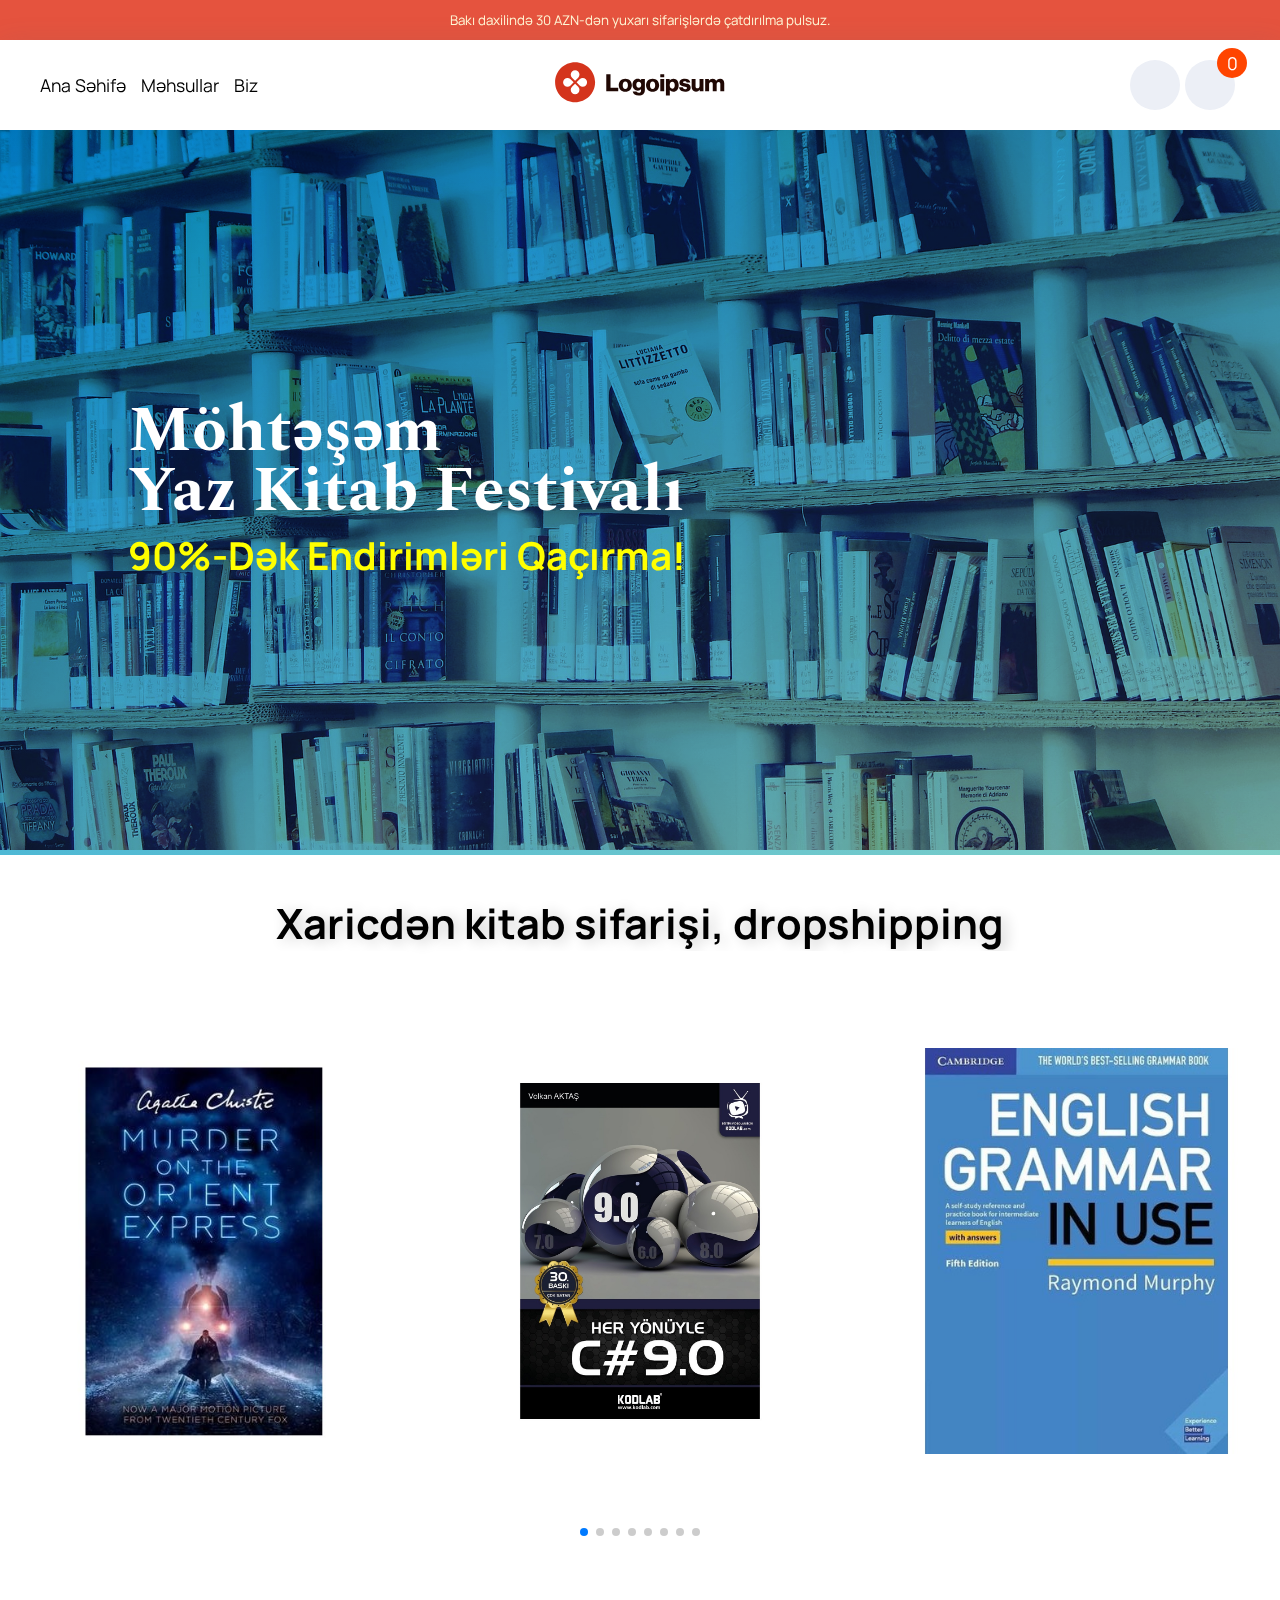
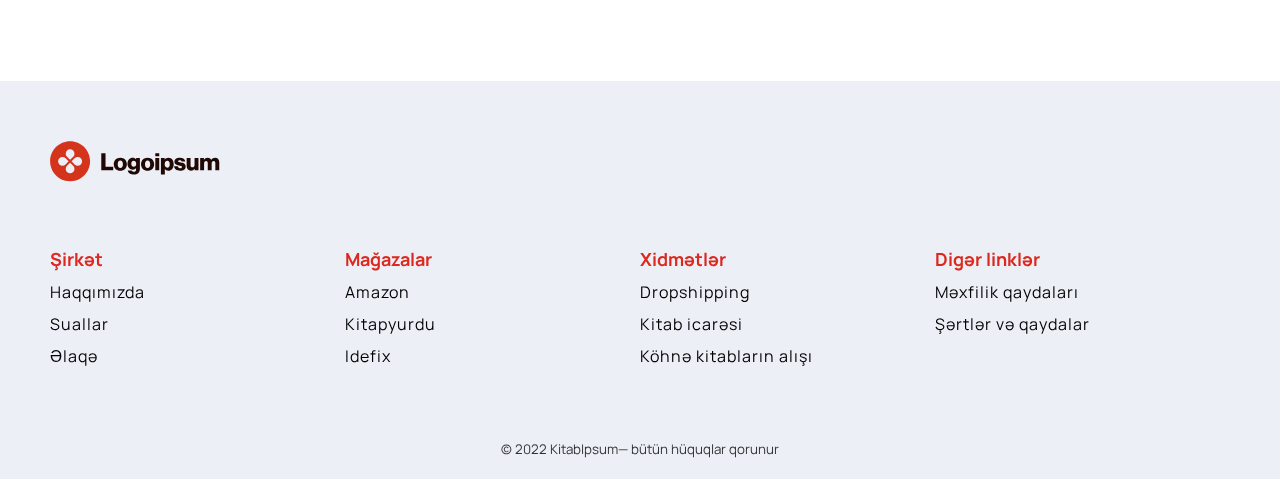
<file: index.html>
<!DOCTYPE html>
<html lang="az">
<head>
  <meta charset="UTF-8">
  <meta http-equiv="X-UA-Compatible" content="IE=edge">
  <meta name="viewport" content="width=device-width, initial-scale=1.0">
  <link rel="shortcut icon" href="img/books-icon.png" type="image/x-icon">
  <title>Kitabipsum - satış, dropshipping, icarə xidmətləri</title>
  <!-- meta teqler -->

  <!-- links -->
  <link rel="stylesheet" href="style/style.css">
  <link rel='stylesheet' href='https://cdnjs.cloudflare.com/ajax/libs/font-awesome/6.1.1/css/all.min.css' integrity='sha512-KfkfwYDsLkIlwQp6LFnl8zNdLGxu9YAA1QvwINks4PhcElQSvqcyVLLD9aMhXd13uQjoXtEKNosOWaZqXgel0g==' crossorigin='anonymous'/>
  <!-- <script src='https://cdnjs.cloudflare.com/ajax/libs/jquery/3.6.0/jquery.min.js' integrity='sha512-894YE6QWD5I59HgZOGReFYm4dnWc1Qt5NtvYSaNcOP+u1T9qYdvdihz0PPSiiqn/+/3e7Jo4EaG7TubfWGUrMQ==' crossorigin='anonymous'></script> -->
  <link rel="preconnect" href="https://fonts.googleapis.com">
  <link rel="preconnect" href="https://fonts.gstatic.com" crossorigin>
  <link href="https://fonts.googleapis.com/css2?family=Manrope:wght@300;400;500;600;700&family=Spectral:wght@300;400;500;600&display=swap" rel="stylesheet">  
  <link rel="stylesheet" href="https://unpkg.com/swiper@8/swiper-bundle.min.css"/>
</head>
<body>
  
<header>
  <div class="header-top">
    <small>Bakı daxilində 30 AZN-dən yuxarı sifarişlərdə çatdırılma pulsuz.</small>
  </div>

  <div class="header-bottom">

    <button id="hamburgerbtn">
      <i class="fa fa-bars"></i>
    </button>

    <ul class="nav_menu">
      <li class="active nav-li">
        <button data-for="#anasehife" class="navMenuBtn">Ana Səhifə</button>
      </li>
      <li class="nav-li">
        <button data-for="#mehsullar" class="navMenuBtn">Məhsullar</button>
      </li>
      <li class="dropdown-menu nav-li">
        <button id="dropdownbtn">Biz <i class="fa-solid fa-angle-down"></i></button>
        <ul class="dropdown-content">
          <li>
            <button data-for="#haqqimizda" class="navMenuBtn">Haqqımızda</button>
          </li>
          <li>
            <button data-for="#xidmetler" class="navMenuBtn">Xidmətlər</button>
          </li>
          <li>
            <button data-for="#xeberler" class="navMenuBtn">Xəbərlər</button>
          </li>
          <li>
            <button data-for="#elaqe" class="navMenuBtn">Əlaqə</button>
          </li>
        </ul>
      </li>
    </ul>
    
    <a href="index.html" class="headerlogo">
      <img src="img/logo.svg" alt="logo bookshop">
    </a>

    <ul class="nav_buttons">
      <li>
        <button data-for="#hesab" class="navMenuBtn">
          <i class="fa fa-user"></i>
        </button>
      </li>
      <li>
        <button id="cart_btn">
          <i class="fa fa-cart-shopping"></i>
          <span id="cart-count">0</span>
        </button>
      </li>
    </ul>
  </div>
  
</header>

<main>

  <aside id="sebet" class="">

    <button id="sebetclosebtn">
      <i class="fa-solid fa-xmark"></i>
    </button>
    <h2>Səbət</h2>

    <div class="container">
    </div>

    <div class="checkout">
      <h3>Cəmi: 0 <i class="fa fa-manat-sign"></i></h3>
      <button id="checkoutbtn">Ödə</button>
    </div>

  </aside>


  <section id="anasehife" class="active">
    <div class="hero">
      <img src="img/books.jpg" alt="bookshelf kitab refi">
      <h1>Möhtəşəm <br> yaz kitab festivalı <br>
      <span>90%-dək endirimləri qaçırma!</span>
      </h1>
    </div>

    <h2>Xaricdən kitab sifarişi, dropshipping</h2>

    <div class="swiper mySwiper"> 
      <div class="swiper-wrapper">
        <div class="swiper-slide">
          <img src="img/agat.jpg" />
        </div>
        <div class="swiper-slide">
          <img src="img/csharp.jpg" />
        </div>
        <div class="swiper-slide">
          <img src="img/eng.jpg" />
        </div>
        <div class="swiper-slide">
          <img src="img/hcob.jpg" />
        </div>
        <div class="swiper-slide">
          <img src="img/hp.jpg" />
        </div>
        <div class="swiper-slide">
          <img src="img/one.jpg" />
        </div>
        <div class="swiper-slide">
          <img src="img/pride.jpg" />
        </div>
        <div class="swiper-slide">
          <img src="img/suntzu.jpg" />
        </div>
      </div>
      <div class="swiper-pagination"></div>
    </div>
  </section>
  

  <section id="mehsullar" class="">

    <div class="mehsullar-btns">
      <ul>
        <li> 
          <button id="books_all" class="active">Hamısı</button>
        </li>
        <li>
          <button id="books_eng">İngiliscə</button>
        </li>
        <li>
          <button id="books_tr">Türkcə</button>
        </li>
      </ul>
    </div>
      
    <div class="mehsullar-container"></div>

  </section>
  
  
  <section id="xidmetler" class="">

    <div class="xidmetler-hero">
      <img src="img/books2.jpg" alt="book kitab">
      <h2>Xidmətlər</h2>
    </div>

    <div class="pricing-table">
      <h3>Kitabların icarəsi xidməti</h3>
      <p>Həftəlik və ya aylıq paket seçərək bizdən kitabları icarə götürə bilərsiz.</p>

      <div class="switch-container">
        <span>Həftəlik</span>
        <label class="switch" for="prtswitch">
          <input type="checkbox" id="prtswitch" />
          <div class="slider"></div>
        </label>
        <span>Aylıq</span>
      </div>

      <div class="prt-div">
        <h4>Həftəlik icarə</h4>
        <h5>2 <i class="fa-solid fa-manat-sign"></i> / həftə</h5>
        <p>Lorem ipsum dolor sit amet consectetur adipisicing elit.
          Vel quia, eaque aliquam consectetur ipsam omnis totam sunt at impedit
          expedita ab ipsa cupiditate, tempore doloremque aut repudiandae
          obcaecati cum fugiat?
        </p>
        <button>abunə ol</button>
      </div>
    </div>

  </section>
  
  
  <section id="haqqimizda" class="">

  </section>
  

  <section id="xeberler" class="">

  </section>

  
  <section id="elaqe" class="">

    <h2>Əlaqə</h2>

    <div class="elaqe-grid">
      
      <div>
        <img src="img/undraw-contact.svg" alt="undraw contact illustration">
      </div>
      
      <div class="elaqe-info">
        <h3>Aşağıda yerləşdirdiyimiz əlaqə vasitələrindən istifadə edərək bizimlə əlaqə saxlaya bilərsiniz</h3>
        <h4>Telefon: <br> <span id="elaqe-tel">070 999 99 99</span></h4>
        <h4>E-poçt: <br> <span id="elaqe-email">info@kitabipsum.az</span></h4>
        <h4>Ünvan: <br> <span id="elaqe-unvan">25d Əhməd Rəcəbli, Bakı, Azərbaycan 1075</span></h4>
      </div>

      <div>
        <iframe src="https://www.google.com/maps/embed?pb=!1m14!1m12!1m3!1d24303.97457902275!2d49.85259013748356!3d40.4089211794919!2m3!1f0!2f0!3f0!3m2!1i1024!2i768!4f13.1!5e0!3m2!1sen!2s!4v1651655809133!5m2!1sen!2s" width="480" height="360" style="border:0;" allowfullscreen="" loading="lazy" referrerpolicy="no-referrer-when-downgrade"></iframe>
      </div>

      <div class="elaqe-form">
        <h3>Sizinlə əlaqə saxlayaq</h3>
        <form>
          <input type="text" placeholder="Adınız" required>
          <input type="email" placeholder="E-poçtunuz" required>
          <input type="text" placeholder="Mövzu" required>
          <input type="text" placeholder="Əlaqə nömrəniz" required>
          <textarea placeholder="Mesajınız" res></textarea>
          <button>Göndərin</button>
        </form>
      </div>

    </div>

  </section>


  <section id="hesab" class="">

    <div class="hesabregister">

      <h3>Giriş</h3>
      <label for="emaillog">Email</label>
      <input
        type="email"
        id="emaillog"
        placeholder="email adresinizi yazın"
        required
      />
      <label for="passwordlog">Parol</label>
      <input
        type="password"
        id="passwordlog"
        minlength="6"
        placeholder="şifrənizi yazın"
        required
      />
      <button id="registerbtn">Daxil Ol</button>
      <div class="socialicons">
        <button><i class="fa-brands fa-google"></i></button>
        <button><i class="fa-brands fa-facebook"></i></button>
        <button><i class="fa-brands fa-twitter"></i></button>
      </div>

      <div>Hesabın yoxdu? Onda <button id="qeydkec">hesab yarat</button></div>

    </div>


    <div class="hesablogin active">

      <h3>Qeydiyyat</h3>
      <label for="emailreg">Email</label>
      <input
        type="email"
        id="emailreg"
        placeholder="məs. poctadi@gmail.com"
        required
      />
      <label for="passwordreg">Parol</label>
      <input
        type="password"
        id="passwordreg"
        minlength="6"
        placeholder="asan şifrə qoymayın"
        required
      />
      <button id="registerbtn">Üzv ol</button>
      <div class="socialicons">
        <button><i class="fa-brands fa-google"></i></button>
        <button><i class="fa-brands fa-facebook"></i></button>
        <button><i class="fa-brands fa-twitter"></i></button>
      </div>
      <div>Üzv olmusan? Onda <button id="giriset">giriş et</button></div>

    </div>

  </section>
  

  <div class="overlay"></div>

</main>

<footer>
  
  <div class="container">
    
    <div>
      <img src="img/logo.svg" alt="logo">
    </div>

    <div class="link_cont">

      <ul>
        <li><strong>Şirkət</strong></li>
        <li><a href="#">Haqqımızda</a></li>
        <li><a href="#">Suallar</a></li>
        <li><a href="#">Əlaqə</a></li>
      </ul>

      <ul>
        <li><strong>Mağazalar</strong></li>
        <li><a href="https://www.amazon.com/books-used-books-textbooks" target="_blank">Amazon</a></li>
        <li><a href="https://www.kitapyurdu.com/index.php?route=product/best_sellers&list_id=5&filter_in_stock=1" target="_blank">Kitapyurdu</a></li>
        <li><a href="https://www.idefix.com/CokSatanlar/Kitap" target="_blank">Idefix</a></li>
      </ul>

      <ul>
        <li><strong>Xidmətlər</strong></li>
        <li><a href="#">Dropshipping</a></li>
        <li><a href="#">Kitab icarəsi</a></li>
        <li><a href="#">Köhnə kitabların alışı</a></li>
      </ul>

      <ul>
        <li><strong>Digər linklər</strong></li>
        <li><a href="#">Məxfilik qaydaları</a></li>
        <li><a href="#">Şərtlər və qaydalar</a></li>
      </ul>

    </div>

    <div>
      <small>© 2022 KitabIpsum— bütün hüquqlar qorunur</small>
    </div>

  </div>


</footer>

<script src="https://unpkg.com/swiper@8/swiper-bundle.min.js"></script> 
<script src="js/kitablar.js"></script>
<script src="js/main.js"></script>

</body>
</html>
</file>
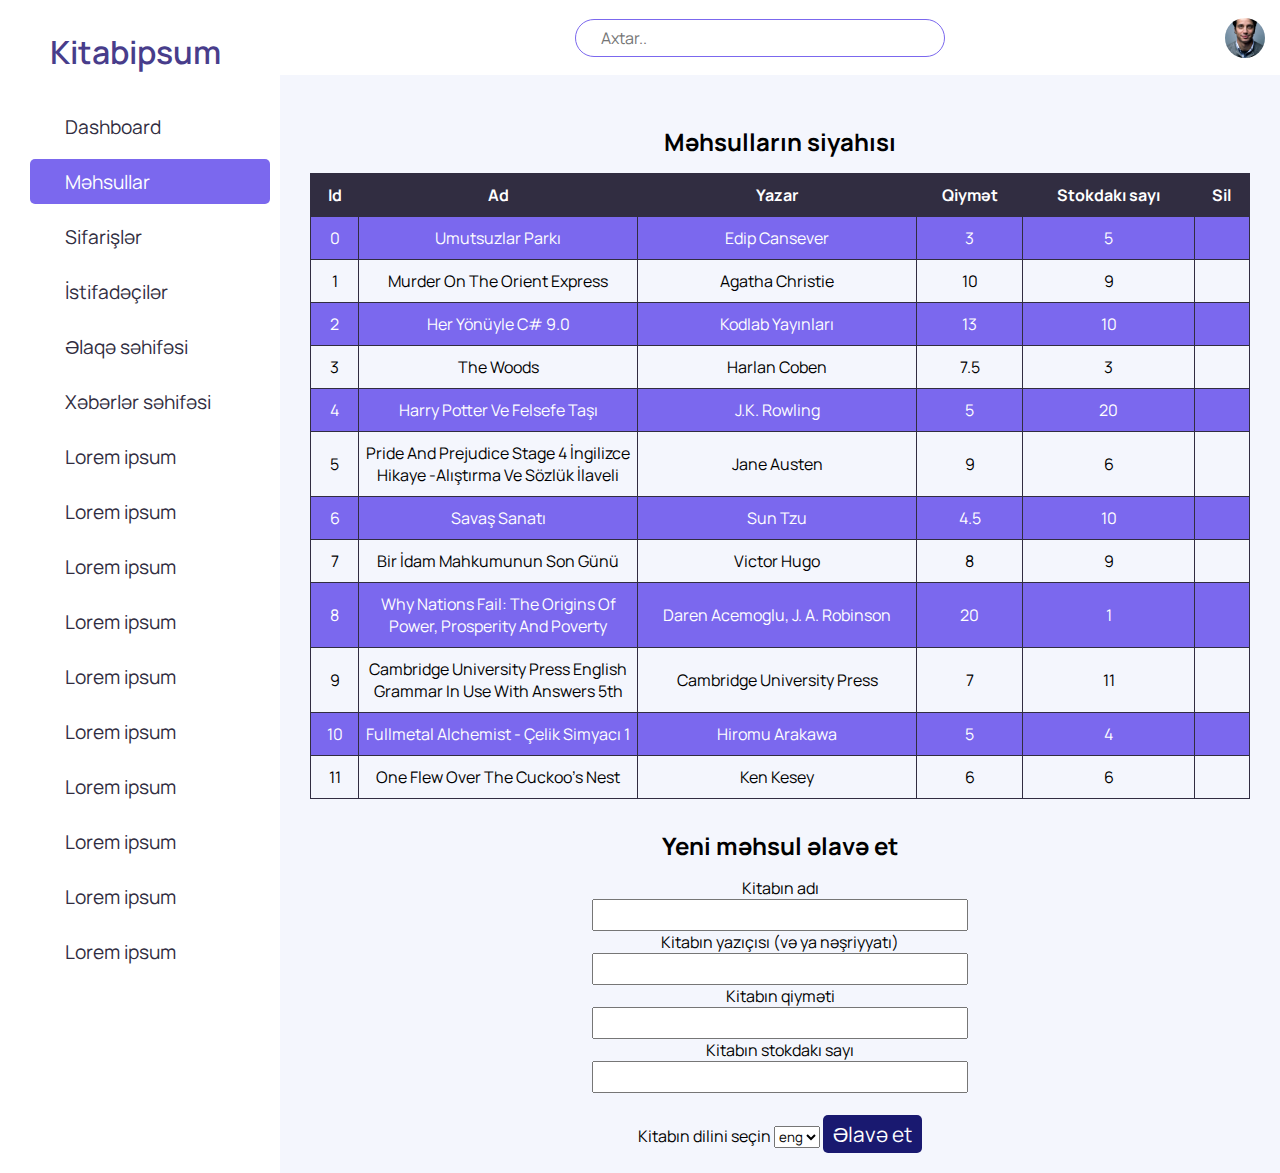
<file: admin.html>
<!DOCTYPE html>
<html lang="en">
<head>
  <meta charset="UTF-8">
  <meta http-equiv="X-UA-Compatible" content="IE=edge">
  <meta name="viewport" content="width=device-width, initial-scale=1.0">
  <link rel="shortcut icon" href="img/books-icon.png" type="image/x-icon">
  <title>Admin Panel</title>

  <!-- links -->

  <link rel="stylesheet" href="style/admin.css">
  <script src="js/admin.js" defer></script>
  <link rel='stylesheet' href='https://cdnjs.cloudflare.com/ajax/libs/font-awesome/6.1.1/css/all.min.css' integrity='sha512-KfkfwYDsLkIlwQp6LFnl8zNdLGxu9YAA1QvwINks4PhcElQSvqcyVLLD9aMhXd13uQjoXtEKNosOWaZqXgel0g==' crossorigin='anonymous'/>
  <link rel="preconnect" href="https://fonts.googleapis.com">
  <link rel="preconnect" href="https://fonts.gstatic.com" crossorigin>
  <link href="https://fonts.googleapis.com/css2?family=Manrope:wght@300;400;500;600;700&family=Spectral:wght@300;400;500;600&display=swap" rel="stylesheet">  
  <link rel="stylesheet" href="https://unpkg.com/swiper@8/swiper-bundle.min.css"/>

</head>
<body>
  
  <div class="body_container">

    <aside class="sidemenu">

      <div class="logo">
        <span class="menu-icon"><i class="fa-solid fa-book-bookmark"></i></span>
        <span class="menu-name">Kitabipsum</span>
      </div>
  
      <ul class="menu-ul">
  
        <li data-for="#dashboard">
          <span class="menu-icon"><i class="fa-solid fa-home"></i></span>
          <span class="menu-name">Dashboard</span>
        </li>
  
        <li data-for="#mehsullar" class="active">
          <span class="menu-icon"><i class="fa-solid fa-box"></i></span>
          <span class="menu-name">Məhsullar</span>
        </li>
  
        <li data-for="#sifarisler">
          <span class="menu-icon"><i class="fa-solid fa-dolly"></i></span>
          <span class="menu-name">Sifarişlər</span>
        </li>
  
        <li data-for="#istifadeciler">
          <span class="menu-icon"><i class="fa-solid fa-users"></i></span>
          <span class="menu-name">İstifadəçilər</span>
        </li>
  
        <li data-for="#elaqe">
          <span class="menu-icon"><i class="fa-solid fa-address-card"></i></span>
          <span class="menu-name">Əlaqə səhifəsi</span>
        </li>
  
        <li data-for="#xeberler">
          <span class="menu-icon"><i class="fa-solid fa-newspaper"></i></span>
          <span class="menu-name">Xəbərlər səhifəsi</span>
        </li>
  
        <li>
          <span class="menu-icon"><i class="fa-solid fa-face-meh"></i></span>
          <span class="menu-name">Lorem ipsum</span>
        </li>
  
        <li>
          <span class="menu-icon"><i class="fa-solid fa-face-meh"></i></span>
          <span class="menu-name">Lorem ipsum</span>
        </li>
  
        <li>
          <span class="menu-icon"><i class="fa-solid fa-face-meh"></i></span>
          <span class="menu-name">Lorem ipsum</span>
        </li>
  
        <li>
          <span class="menu-icon"><i class="fa-solid fa-face-meh"></i></span>
          <span class="menu-name">Lorem ipsum</span>
        </li>
  
        <li>
          <span class="menu-icon"><i class="fa-solid fa-face-meh"></i></span>
          <span class="menu-name">Lorem ipsum</span>
        </li>
  
        <li>
          <span class="menu-icon"><i class="fa-solid fa-face-meh"></i></span>
          <span class="menu-name">Lorem ipsum</span>
        </li>
  
        <li>
          <span class="menu-icon"><i class="fa-solid fa-face-meh"></i></span>
          <span class="menu-name">Lorem ipsum</span>
        </li>
  
        <li>
          <span class="menu-icon"><i class="fa-solid fa-face-meh"></i></span>
          <span class="menu-name">Lorem ipsum</span>
        </li>
  
        <li>
          <span class="menu-icon"><i class="fa-solid fa-face-meh"></i></span>
          <span class="menu-name">Lorem ipsum</span>
        </li>
  
        <li>
          <span class="menu-icon"><i class="fa-solid fa-face-meh"></i></span>
          <span class="menu-name">Lorem ipsum</span>
        </li>
  
      </ul>
  
  
    </aside>
  
  
    <header>
  
      <button id="hamburger">
        <i class="fa-solid fa-bars"></i>
      </button>
  
      <div class="searchbar">
        <label for="searchinput">
          <i class="fa fa-search"></i>
        </label>
        <input type="text" id="searchinput" placeholder="Axtar..">
      </div>

      <!-- <button id="darkmode">
        <i class="fa fa-moon"></i>
      </button> -->
  
      <img src="img/male.png" alt="male face" width="30px">

  
    </header>
  
  
    <main>

  
      <section id="dashboard">

      </section>


      <section id="mehsullar">

        <h2>Məhsulların siyahısı</h2>

        <table id="mytable">
          <tbody id="mytable_body">

          </tbody>
        </table>

        <h2>Yeni məhsul əlavə et</h2>

        <div class="yeniMehsulDiv">

          <label for="yenimehsulad">Kitabın adı</label>
          <input type="text" id="yenimehsulad">

          <label for="yenimehsulyazar">Kitabın yazıçısı (və ya nəşriyyatı)</label>
          <input type="text" id="yenimehsulyazar">

          <label for="yenimehsulqiymet">Kitabın qiyməti</label>
          <input type="number" id="yenimehsulqiymet" min="0">

          <label for="yenimehsulstok">Kitabın stokdakı sayı</label>
          <input type="number" id="yenimehsulstok" min="0">

          <br>
          <label for="yenimehsuldil">Kitabın dilini seçin</lab>
          <select id="yenimehsuldil">
            <option value="eng">eng</option>
            <option value="tr">tr</option>
          </select>
          
          <button id="mehsulelavebtn">Əlavə et</button>
        </div>

      </section>


      <section id="sifarisler">

      </section>


      <section id="istifadeciler">

      </section>


      <section id="elaqe">

      </section>


      <section id="xeberler">

      </section>


  
    </main>

  </div>


  <script src="js/kitablar.js"></script>
  <script src="js/admin.js"></script>
  
  
</body>
</html>
</file>
<file: style/style.css>
/* umumi selectorlar */
* {
  -webkit-box-sizing: border-box;
          box-sizing: border-box;
  margin: 0;
  padding: 0;
  text-decoration: none;
  list-style-type: none;
  font-family: "Manrope", sans-serif;
}

body {
  width: 100%;
  min-height: 100vh;
  overflow-x: hidden;
}

::-moz-selection {
  background: yellow;
  color: black;
}

::selection {
  background: yellow;
  color: black;
}

/* components */
.fixed {
  position: fixed;
  top: 0;
  left: 0;
  bottom: 0;
  right: 0;
  z-index: 99;
}

button {
  border: none;
  outline: none;
  background-color: transparent;
  cursor: pointer;
  font-size: 1.1rem;
}

/* header */
header {
  width: 100%;
  position: relative;
}

.header-top {
  height: 40px;
  background-color: #e5533e;
  color: #fef7d6;
  width: 100%;
  display: -ms-grid;
  display: grid;
  place-items: center;
}

.header-bottom {
  height: 90px;
  width: 100%;
  background-color: #fff;
  -webkit-box-shadow: rgba(100, 100, 111, 0.2) 0px 7px 29px 0px;
          box-shadow: rgba(100, 100, 111, 0.2) 0px 7px 29px 0px;
  -webkit-transition: 0.4s ease-in;
  transition: 0.4s ease-in;
  display: -webkit-box;
  display: -ms-flexbox;
  display: flex;
  -webkit-box-pack: justify;
      -ms-flex-pack: justify;
          justify-content: space-between;
  -webkit-box-align: center;
      -ms-flex-align: center;
          align-items: center;
  padding: 0 40px;
  -webkit-user-select: none;
     -moz-user-select: none;
      -ms-user-select: none;
          user-select: none;
}

.header-bottom .headerlogo {
  position: absolute;
  left: 50%;
  -webkit-transform: translateX(-50%);
          transform: translateX(-50%);
}

.header-bottom .nav_menu {
  display: -webkit-box;
  display: -ms-flexbox;
  display: flex;
  height: 100%;
}

.header-bottom .nav_menu li {
  margin-right: 15px;
  display: -ms-grid;
  display: grid;
  place-items: center;
}

.header-bottom .nav_menu button {
  height: 100%;
}

.header-bottom .nav_menu button:hover {
  color: red;
}

.header-bottom .nav_menu button:active {
  -webkit-transform: scale(0.95);
          transform: scale(0.95);
}

.header-bottom .nav_menu .dropdown-menu {
  position: relative;
}

.header-bottom .nav_menu #dropdownbtn i {
  font-size: 0.95rem;
}

.header-bottom .nav_menu .dropdown-content {
  position: absolute;
  top: 100%;
  left: -10px;
  text-align: left;
  background-color: white;
  z-index: 9;
  padding: 5px;
  display: -webkit-box;
  display: -ms-flexbox;
  display: flex;
  -webkit-box-orient: vertical;
  -webkit-box-direction: normal;
      -ms-flex-direction: column;
          flex-direction: column;
  -webkit-box-align: start;
      -ms-flex-align: start;
          align-items: flex-start;
  opacity: 0;
  pointer-events: none;
  -webkit-transition: 0.4s;
  transition: 0.4s;
  width: 130px;
  padding: 10px 15px;
  -webkit-box-shadow: rgba(149, 157, 165, 0.2) 0px 8px 24px;
          box-shadow: rgba(149, 157, 165, 0.2) 0px 8px 24px;
  border-radius: 0 0 5px 5px;
}

.header-bottom .nav_menu .dropdown-content li {
  margin-bottom: 9px;
}

.header-bottom .nav_menu .dropdown-content.active {
  opacity: 1;
  pointer-events: all;
}

.header-bottom .nav_buttons {
  display: -webkit-box;
  display: -ms-flexbox;
  display: flex;
}

.header-bottom .nav_buttons li {
  margin-right: 5px;
  width: 50px;
  height: 50px;
  background-color: #eceff6;
  border-radius: 50%;
  padding: 5px;
  display: -ms-grid;
  display: grid;
  place-items: center;
  position: relative;
  -webkit-transition: 0.4s;
  transition: 0.4s;
}

.header-bottom .nav_buttons li i {
  color: black;
  font-size: 1.2em;
}

.header-bottom .nav_buttons li #cart-count {
  position: absolute;
  top: -12px;
  right: -12px;
  background-color: orangered;
  color: white;
  width: 30px;
  height: 30px;
  display: -ms-grid;
  display: grid;
  place-items: center;
  border-radius: 50%;
}

.header-bottom .nav_buttons li:hover {
  -webkit-transform: scale(1.03);
          transform: scale(1.03);
}

/* sectionlar */
main {
  width: 100%;
}

section {
  display: none;
  width: 100%;
  -webkit-transition: 0.3s ease-in;
  transition: 0.3s ease-in;
  -webkit-animation: sectionanimate 0.5s ease-in;
          animation: sectionanimate 0.5s ease-in;
  padding-bottom: 30px;
}

section:not(#anasehife) {
  padding: 50px 80px;
}

section.active {
  display: block;
}

@-webkit-keyframes sectionanimate {
  from {
    -webkit-transform: translateX(-100%);
            transform: translateX(-100%);
  }
  to {
    -webkit-transform: translateX(0);
            transform: translateX(0);
  }
}

@keyframes sectionanimate {
  from {
    -webkit-transform: translateX(-100%);
            transform: translateX(-100%);
  }
  to {
    -webkit-transform: translateX(0);
            transform: translateX(0);
  }
}

.overlay {
  display: none;
}

.overlay.active {
  display: block;
  position: fixed;
  top: 0;
  bottom: 0;
  left: 0;
  right: 0;
  background-color: rgba(0, 0, 0, 0.6);
  z-index: 99;
  -webkit-animation: overlay 1s ease-out;
          animation: overlay 1s ease-out;
  cursor: pointer;
}

@-webkit-keyframes overlay {
  from {
    -webkit-transform: translateX(-250%);
            transform: translateX(-250%);
  }
  to {
    -webkit-transform: translateX(0);
            transform: translateX(0);
  }
}

@keyframes overlay {
  from {
    -webkit-transform: translateX(-250%);
            transform: translateX(-250%);
  }
  to {
    -webkit-transform: translateX(0);
            transform: translateX(0);
  }
}

/* ana sehife */
.hero {
  width: 100%;
  position: relative;
}

.hero img {
  max-width: 100%;
  height: auto;
  position: relative;
}

.hero h1 {
  color: white;
  font-size: 4rem;
  position: absolute;
  top: 50%;
  left: 10%;
  -webkit-transform: translateY(-50%);
          transform: translateY(-50%);
  z-index: 2;
  font-family: "Spectral", serif;
  text-transform: capitalize;
  line-height: 60px;
  width: 50%;
}

.hero h1 span {
  font-size: 2.4rem;
  color: yellow;
}

#anasehife h2 {
  text-align: center;
  margin: 40px 0 0;
  font-size: 2.6rem;
  text-shadow: 5px 2px 14px rgba(0, 0, 0, 0.2);
}

.hero::after {
  position: absolute;
  content: "";
  mix-blend-mode: multiply;
  top: 0;
  left: 0;
  width: 100%;
  height: 100%;
  background-color: #0093e9;
  background-image: linear-gradient(160deg, #0093e9 0%, #80d0c7 100%);
}

.swiper {
  width: 100%;
  height: 600px;
  padding-top: 50px;
  padding-bottom: 50px;
  margin-bottom: 50px;
}

.swiper-slide {
  background-position: center;
  background-size: cover;
  width: 300px;
  height: 300px;
  display: -ms-grid;
  display: grid;
  place-items: center;
  background-color: white;
}

.swiper-slide img {
  display: block;
  width: 100%;
  -webkit-user-select: none;
     -moz-user-select: none;
      -ms-user-select: none;
          user-select: none;
}

/* mehsullar */
#mehsullar {
  padding: 50px 40px;
}

.mehsullar-btns {
  width: 100%;
  margin-bottom: 50px;
}

.mehsullar-btns ul {
  display: -webkit-box;
  display: -ms-flexbox;
  display: flex;
  -webkit-box-pack: center;
      -ms-flex-pack: center;
          justify-content: center;
}

.mehsullar-btns ul li {
  width: 120px;
}

.mehsullar-btns ul li button {
  width: 100%;
  padding: 10px 25px;
  border: 1px solid rgba(128, 128, 128, 0.3);
  border-radius: 3px;
  font-weight: 500;
}

.mehsullar-btns ul li button.active {
  background-color: #fe4c50;
  color: white;
}

.mehsullar-container {
  display: -ms-grid;
  display: grid;
  width: 100%;
  -ms-grid-columns: (minmax(220px, 230px))[auto-fit];
      grid-template-columns: repeat(auto-fit, minmax(220px, 230px));
  -webkit-box-pack: space-evenly;
      -ms-flex-pack: space-evenly;
          justify-content: space-evenly;
  row-gap: 40px;
}

.card {
  max-width: 230px;
  width: 220px;
  border: 1px solid rgba(128, 128, 128, 0.3);
  border-radius: 2px;
  position: relative;
}

.card > div {
  width: 100%;
}

.card_image {
  height: 55%;
  -webkit-user-select: none;
     -moz-user-select: none;
      -ms-user-select: none;
          user-select: none;
  padding-top: 10px;
  margin-bottom: 15px;
  display: -ms-grid;
  display: grid;
  place-items: center;
}

.card_image img {
  max-width: 95%;
}

.card_info {
  padding: 10px 10px 0;
  text-align: center;
  height: 35%;
  text-transform: capitalize;
  display: -webkit-box;
  display: -ms-flexbox;
  display: flex;
  -webkit-box-orient: vertical;
  -webkit-box-direction: normal;
      -ms-flex-direction: column;
          flex-direction: column;
  -webkit-box-pack: space-evenly;
      -ms-flex-pack: space-evenly;
          justify-content: space-evenly;
  line-height: 1;
}

.card_info .kitab_adi {
  font-size: 1rem;
  margin: 0;
}

.card_info .kitab_yazar {
  font-style: italic;
  font-weight: 400;
}

.card_info .kitab_qiymet {
  color: red;
  margin-top: 5px;
}

.card_btns {
  height: 10%;
}

.card_btns .card_shop {
  width: 100%;
  background: #f00000;
  -webkit-transition: 0.1s;
  transition: 0.1s;
  background: -webkit-gradient(linear, left top, right top, from(#f00000), to(#dc281e));
  background: linear-gradient(to right, #f00000, #dc281e);
  padding: 6px 0;
  color: #fff;
  text-transform: uppercase;
  font-family: "Spectral", serif;
  font-weight: 600;
  border-radius: 0 0 4px 4px;
}

.card_btns .card_shop:hover {
  background: -webkit-gradient(linear, right top, left top, from(#f00000), to(#dc281e));
  background: linear-gradient(to left, #f00000, #dc281e);
}

.card_btns .card_shop:active {
  -webkit-transform: scale(0.97);
          transform: scale(0.97);
}

.card_btns input {
  display: none;
}

.card_btns label {
  cursor: pointer;
  position: absolute;
  top: 10px;
  right: 10px;
  color: rgba(255, 0, 0, 0.3);
}

.card_btns input:checked ~ label {
  color: red;
}

/* xidmetler */
.xidmetler-hero {
  position: relative;
  width: 100%;
}

.xidmetler-hero img {
  max-width: 100%;
  aspect-ratio: 3/1;
  -webkit-filter: grayscale(5) blur(3px);
          filter: grayscale(5) blur(3px);
}

.xidmetler-hero h2 {
  position: absolute;
  font-family: "Spectral", serif;
  top: 50%;
  color: #fff;
  top: 50%;
  left: 50%;
  -webkit-transform: translate(-50%, -50%);
          transform: translate(-50%, -50%);
  margin: 0;
  font-size: 3rem;
}

.pricing-table {
  margin-top: 50px;
  text-align: center;
  display: -webkit-box;
  display: -ms-flexbox;
  display: flex;
  -webkit-box-orient: vertical;
  -webkit-box-direction: normal;
      -ms-flex-direction: column;
          flex-direction: column;
  -webkit-box-align: center;
      -ms-flex-align: center;
          align-items: center;
}

.pricing-table h3 {
  font-size: 2rem;
  margin-bottom: 20px;
}

.prt-div {
  width: 320px;
  margin-top: 30px;
  line-height: 2.5;
  text-align: center;
  padding: 55px 50px;
  background: #bc4e9c;
  background: -webkit-gradient(linear, left top, right top, from(#f80759), to(#bc4e9c));
  background: linear-gradient(to right, #f80759, #bc4e9c);
  color: white;
  border-radius: 5px;
  -webkit-user-select: none;
     -moz-user-select: none;
      -ms-user-select: none;
          user-select: none;
}

.prt-div h4 {
  font-size: 2rem;
}

.prt-div h5 {
  font-size: 1.6rem;
}

.prt-div h5 i {
  font-size: 1.2rem;
}

.prt-div p {
  line-height: 2;
}

.prt-div button {
  border: 1px solid white;
  color: white;
  padding: 5px 10px;
  font-size: 1.4rem;
  margin-top: 20px;
  border-radius: 4px;
  -webkit-transition: 0.5s ease;
  transition: 0.5s ease;
}

.prt-div button:hover {
  background-color: white;
  color: #f80759;
}

.prt-div button:active {
  -webkit-transform: scale(0.95);
          transform: scale(0.95);
}

.prt-div.checked {
  background: #ee0979;
  background: -webkit-gradient(linear, left top, right top, from(#ff6a00), to(#ee0979));
  background: linear-gradient(to right, #ff6a00, #ee0979);
}

.prt-div.checked button:hover {
  color: #ee0979;
}

.switch-container {
  display: -webkit-box;
  display: -ms-flexbox;
  display: flex;
  -webkit-box-pack: center;
      -ms-flex-pack: center;
          justify-content: center;
  -webkit-box-align: center;
      -ms-flex-align: center;
          align-items: center;
  gap: 15px;
  margin-top: 50px;
}

.switch {
  display: inline-block;
  height: 34px;
  position: relative;
  width: 60px;
}

.switch input {
  display: none;
}

.slider {
  background-color: #ccc;
  bottom: 0;
  cursor: pointer;
  left: 0;
  position: absolute;
  right: 0;
  top: 0;
  -webkit-transition: 0.4s;
  transition: 0.4s;
  border-radius: 34px;
}

.slider:before {
  background-color: #fff;
  bottom: 4px;
  content: "";
  height: 26px;
  left: 4px;
  position: absolute;
  -webkit-transition: 0.4s;
  transition: 0.4s;
  width: 26px;
  border-radius: 50%;
}

input:checked + .slider {
  background-color: #ee0979;
}

input:checked + .slider:before {
  -webkit-transform: translateX(26px);
          transform: translateX(26px);
}

/* elaqe */
#elaqe h2 {
  color: #ffffff;
  background: #0093e9;
  text-shadow: rgba(0, 0, 0, 0.2) 3px 5px 2px;
  padding-block: 15px;
  border-radius: 6px;
  margin-bottom: 30px;
  text-align: center;
}

.elaqe-grid {
  display: -ms-grid;
  display: grid;
  -ms-grid-columns: 1fr 1fr;
      grid-template-columns: 1fr 1fr;
  gap: 10px;
  margin-top: 50px;
}

.elaqe-grid > div {
  padding: 5px;
}

.elaqe-grid div:nth-child(1) img {
  max-width: 100%;
}

.elaqe-grid .elaqe-info {
  max-width: 500px;
}

.elaqe-grid .elaqe-info h3 {
  color: darkorange;
  margin-bottom: 20px;
}

.elaqe-grid .elaqe-info h4 {
  color: darkorange;
  margin-bottom: 15px;
}

.elaqe-grid .elaqe-info h4 span {
  color: #996d6d;
}

.elaqe-grid .elaqe-form {
  padding: 10px 20px;
  max-width: 500px;
}

.elaqe-grid .elaqe-form h3 {
  font-size: 2.1rem;
  margin-bottom: 12px;
}

.elaqe-grid .elaqe-form form {
  display: -webkit-box;
  display: -ms-flexbox;
  display: flex;
  gap: 5px;
  -ms-flex-wrap: wrap;
      flex-wrap: wrap;
}

.elaqe-grid .elaqe-form input {
  padding: 15px;
  padding-left: 0;
  font-size: 1rem;
  border: none;
  outline: 0;
  border-bottom: 1px solid rgba(128, 128, 128, 0.3);
}

.elaqe-grid .elaqe-form textarea {
  width: 100%;
  height: 150px;
  padding-top: 20px;
  resize: none;
  outline: 0;
  border: none;
  border-bottom: 1px solid rgba(128, 128, 128, 0.3);
}

.elaqe-grid .elaqe-form button {
  background-color: #ff6a00;
  color: white;
  padding: 10px 15px;
  border-radius: 5px;
}

/* sebet aside */
aside {
  display: none;
}

aside.active {
  display: block;
  width: 400px;
  height: 100%;
  position: fixed;
  right: 0;
  top: 0;
  background-color: white;
  z-index: 100;
  padding: 20px 30px;
  -webkit-animation: aside 1s ease-in;
          animation: aside 1s ease-in;
}

aside.active .fa-xmark {
  -webkit-transition: 0.3s ease;
  transition: 0.3s ease;
  color: #f00000;
  font-size: 3rem;
  position: absolute;
  top: 20px;
  left: 30px;
}

aside.active .fa-xmark:hover {
  -webkit-transform: rotate(90deg);
          transform: rotate(90deg);
}

aside.active h2 {
  text-align: center;
  margin: 0;
  text-decoration: underline;
  color: #dc281e;
}

aside.active .container {
  max-height: 60%;
  overflow-y: scroll;
  display: -webkit-box;
  display: -ms-flexbox;
  display: flex;
  -webkit-box-orient: vertical;
  -webkit-box-direction: normal;
      -ms-flex-direction: column;
          flex-direction: column;
  width: 100%;
  gap: 5px;
  margin-top: 30px;
}

aside.active .container .item {
  width: 100%;
  height: 120px;
  display: -webkit-box;
  display: -ms-flexbox;
  display: flex;
  -webkit-box-pack: center;
      -ms-flex-pack: center;
          justify-content: center;
  border-bottom: 1px solid rgba(128, 128, 128, 0.3);
  gap: 10px;
  padding-bottom: 20px;
  margin-bottom: 10px;
}

aside.active .container .item .item-pic {
  height: 100%;
}

aside.active .container .item .item-pic img {
  height: 100%;
}

aside.active .container .item .item-info {
  width: 70%;
  display: -webkit-box;
  display: -ms-flexbox;
  display: flex;
  -webkit-box-orient: vertical;
  -webkit-box-direction: normal;
      -ms-flex-direction: column;
          flex-direction: column;
  -webkit-box-pack: justify;
      -ms-flex-pack: justify;
          justify-content: space-between;
  -webkit-box-align: center;
      -ms-flex-align: center;
          align-items: center;
  text-align: center;
  height: 100%;
  gap: 10px;
  text-transform: capitalize;
}

aside.active .container .item .item-info h3 {
  font-size: 1rem;
  text-overflow: ellipsis;
  overflow: hidden;
  width: 100%;
  word-break: break-all;
}

aside.active .container .item .item-info h4 {
  font-weight: 400;
}

aside.active .container .item .item-count {
  display: -webkit-box;
  display: -ms-flexbox;
  display: flex;
  width: 50%;
  -webkit-box-pack: space-evenly;
      -ms-flex-pack: space-evenly;
          justify-content: space-evenly;
  -webkit-box-align: center;
      -ms-flex-align: center;
          align-items: center;
}

aside.active .container .item .item-count button {
  background-color: #dc271e;
  width: 30px;
  height: 30px;
  font-weight: 600;
  color: white;
}

aside.active .container .item .item-count button:hover {
  background-color: rgba(220, 39, 30, 0.89);
}

aside.active .checkout {
  min-height: 30%;
  margin-top: 20px;
}

aside.active .checkout h3 {
  font-size: 1.5rem;
  text-align: center;
  margin-bottom: 15px;
}

aside.active .checkout button {
  width: 100%;
  padding: 15px 10px;
  background-color: #0093e9;
  color: white;
  font-size: 1.2rem;
}

aside.active .checkout button:hover {
  background-color: #0094e9de;
}

aside.active .checkout button:active {
  -webkit-transform: scale(0.96);
          transform: scale(0.96);
}

@-webkit-keyframes aside {
  from {
    -webkit-transform: translateX(200%);
            transform: translateX(200%);
  }
  to {
    -webkit-transform: translateX(0);
            transform: translateX(0);
  }
}

@keyframes aside {
  from {
    -webkit-transform: translateX(200%);
            transform: translateX(200%);
  }
  to {
    -webkit-transform: translateX(0);
            transform: translateX(0);
  }
}

/* hesab */
#hesab.active {
  display: -ms-grid;
  display: grid;
  place-items: center;
}

#hesab .hesabregister,
#hesab .hesablogin {
  display: none;
}

#hesab .hesabregister.active,
#hesab .hesablogin.active {
  width: 40%;
  display: -webkit-box;
  display: -ms-flexbox;
  display: flex;
  -webkit-box-orient: vertical;
  -webkit-box-direction: normal;
      -ms-flex-direction: column;
          flex-direction: column;
}

#hesab .hesabregister.active > *,
#hesab .hesablogin.active > * {
  margin: 5px 0;
  display: block;
  width: 100%;
}

#hesab .hesabregister.active div:last-child,
#hesab .hesablogin.active div:last-child {
  text-align: center;
}

#hesab h3 {
  margin-bottom: 15px;
  text-transform: uppercase;
  font-size: 1.4rem;
  text-align: center;
}

#hesab label {
  text-align: left;
  margin: 5px 0;
}

#hesab input {
  width: 100%;
  height: 35px;
  padding: 15px 10px;
  margin: 10px 0 20px;
  border: 1px solid black;
  border-radius: 6px;
  text-align: left;
}

#hesab input:focus,
#hesab input:active {
  outline: none;
}

#hesab .socialicons {
  text-align: center;
}

#hesab .socialicons button {
  font-size: 1.8rem;
  color: #dc281e;
  background-color: transparent;
  border: none;
  margin: 5px;
  cursor: pointer;
  -webkit-transition: 0.2s linear;
  transition: 0.2s linear;
}

#hesab .socialicons button:hover {
  -webkit-transform: scale(1.03);
          transform: scale(1.03);
}

#hesab #registerbtn,
#hesab #loginbtn {
  background-color: #dc281e;
  color: white;
  padding: 5px 10px;
  border-radius: 5px;
  -webkit-transition: 0.4s;
  transition: 0.4s;
  margin-top: 20px;
}

#hesab #registerbtn:hover,
#hesab #loginbtn:hover {
  background-color: #f00000;
}

#hesab #registerbtn:active,
#hesab #loginbtn:active {
  -webkit-transform: scale(0.95);
          transform: scale(0.95);
}

#hesab #giriset,
#hesab #qeydkec {
  background-color: transparent;
  border: none;
  text-decoration: underline;
  text-transform: uppercase;
  font-size: 15px;
  color: #dc281e;
  cursor: pointer;
}

/* footer */
footer {
  width: 100%;
  padding: 50px 50px 10px;
  background-color: #eceff6;
  margin-top: 50px;
}

footer .container {
  width: 100%;
  height: 100%;
}

footer .container > div {
  width: 100%;
  padding: 10px 0;
}

footer .container .link_cont {
  display: -ms-grid;
  display: grid;
  -ms-grid-columns: (1fr)[4];
      grid-template-columns: repeat(4, 1fr);
  margin: 40px 0;
}

footer .container .link_cont ul li {
  margin-bottom: 10px;
}

footer .container .link_cont ul li strong {
  color: #dc281e;
  margin-bottom: 25px;
  font-size: 18px;
}

footer .container .link_cont ul li a {
  color: black;
  font-size: 16px;
  letter-spacing: 1px;
}

footer .container div:nth-child(3) {
  text-align: center;
  color: rgba(0, 0, 0, 0.8);
}

/* media queries */
@media (max-width: 1024px) {
  section:not(#anasehife) {
    padding: 50px 60px;
  }
  #elaqe .elaqe-grid {
    -ms-grid-columns: 1fr;
        grid-template-columns: 1fr;
    gap: 20px;
    -webkit-box-align: center;
        -ms-flex-align: center;
            align-items: center;
  }
  #elaqe .elaqe-grid > div {
    margin: 0 auto;
  }
  #elaqe .elaqe-grid .elaqe-info h3 {
    width: 400px;
    text-align: center;
  }
}

@media (min-width: 769px) {
  #hamburgerbtn {
    display: none;
  }
}

@media (max-width: 768px) {
  #hesab .hesabregister.active,
  #hesab .hesablogin.active {
    width: 60%;
  }
  .headerlogo img {
    max-width: 80%;
  }
  section:not(#anasehife) {
    padding: 40px 30px;
  }
  .hero h1 {
    line-height: 40px;
    font-size: 1.2rem;
    top: 50%;
  }
  .header-top {
    display: none;
  }
  .header-bottom .nav_menu {
    display: none;
  }
  .nav_menu.active {
    position: fixed;
    top: 0;
    left: 0;
    height: 90px;
    width: 100%;
    background-color: white;
    display: -webkit-box;
    display: -ms-flexbox;
    display: flex;
    padding: 0 0 0 20px;
    z-index: 99;
  }
  footer {
    text-align: center;
    padding: 10px;
  }
  footer .container .link_cont {
    -ms-grid-columns: 1fr 1fr;
        grid-template-columns: 1fr 1fr;
    gap: 15px;
  }
  .header-bottom {
    padding: 0 20px;
  }
  .header-bottom .nav_buttons li {
    width: 40px;
    height: 40px;
    padding: 4px;
  }
  .header-bottom .nav_buttons li i {
    font-size: 1em;
  }
  .header-bottom .nav_buttons li #cart-count {
    top: -12px;
    right: -12px;
    color: white;
    width: 25px;
    height: 25px;
  }
  #anasehife h2 {
    font-size: 2rem;
    margin-inline: auto;
    width: 60%;
  }
  .swiper {
    height: 400px;
  }
  .mehsullar-container {
    row-gap: 20px;
  }
}

@media (max-width: 524px) {
  section:not(#anasehife) {
    padding: 40px 15px;
  }
  .hero h1 {
    line-height: 30px;
    font-size: 1.1rem;
    top: 50%;
  }
}

/* -- scrollbar -- */
* {
  scrollbar-width: auto;
  scrollbar-color: #e5533e #ffffff;
}

*::-webkit-scrollbar {
  width: 16px;
}

*::-webkit-scrollbar-track {
  background: #ffffff;
}

*::-webkit-scrollbar-thumb {
  background-color: #e5533e;
  border-radius: 10px;
  border: 3px solid #ffffff;
}
/*# sourceMappingURL=style.css.map */
</file>
<file: style/admin.css>
* {
  -webkit-box-sizing: border-box;
          box-sizing: border-box;
  margin: 0;
  padding: 0;
  text-decoration: none;
  list-style-type: none;
  font-family: "Manrope", sans-serif;
}

body {
  width: 100%;
}

.body_container {
  display: -ms-grid;
  display: grid;
  -ms-grid-columns: auto 1fr;
      grid-template-columns: auto 1fr;
  -ms-grid-rows: 75px 1fr;
      grid-template-rows: 75px 1fr;
}

button {
  border: none;
  outline: none;
  background-color: transparent;
  cursor: pointer;
  font-size: 1.1rem;
}

/* ASIDE */
aside {
  width: 280px;
  grid-column: span 1;
  grid-row: span 2;
  background-color: white;
  overflow-x: hidden;
  padding: 30px 10px 30px 30px;
  color: #312d41;
  -webkit-box-shadow: rgba(149, 157, 165, 0.2) 0px 8px 24px;
          box-shadow: rgba(149, 157, 165, 0.2) 0px 8px 24px;
  -webkit-transition: .4s;
  transition: .4s;
}

aside .logo {
  font-size: 2rem;
  color: darkslateblue;
  font-weight: 600;
  margin-bottom: 30px;
  display: -webkit-box;
  display: -ms-flexbox;
  display: flex;
  gap: 20px;
}

aside .menu-ul {
  width: 100%;
  font-size: 1.2rem;
  display: -webkit-box;
  display: -ms-flexbox;
  display: flex;
  -webkit-box-orient: vertical;
  -webkit-box-direction: normal;
      -ms-flex-direction: column;
          flex-direction: column;
  gap: 10px;
}

aside .menu-ul li {
  width: auto;
  cursor: pointer;
  padding: 10px 15px;
  border-radius: 5px;
  display: -webkit-box;
  display: -ms-flexbox;
  display: flex;
  -webkit-box-align: center;
      -ms-flex-align: center;
          align-items: center;
  height: 45px;
}

aside .menu-ul li:hover,
aside .menu-ul li.active {
  background-color: mediumslateblue;
  color: white;
}

aside .menu-ul .menu-icon {
  margin-right: 20px;
}

aside.active {
  width: 80px;
  padding: 30px 10px;
}

aside.active .logo {
  padding-left: 10px;
}

aside.active .menu-name {
  display: none;
}

aside::-webkit-scrollbar {
  width: 9px;
}

aside::-webkit-scrollbar-track {
  background: #ffffff;
}

aside::-webkit-scrollbar-thumb {
  background-color: rgba(124, 104, 238, 0.233);
  border-radius: 10px;
  border: 1px solid #ffffff;
}

/* HEADER */
header {
  background-color: white;
  grid-column: span 1;
  grid-row: span 1;
  display: -webkit-box;
  display: -ms-flexbox;
  display: flex;
  -webkit-box-pack: justify;
      -ms-flex-pack: justify;
          justify-content: space-between;
  -webkit-box-align: center;
      -ms-flex-align: center;
          align-items: center;
  padding: 0 15px;
}

header #hamburger {
  color: mediumslateblue;
  font-size: 1.5rem;
}

header img {
  border-radius: 50%;
  width: 40px;
  height: 40px;
  -o-object-fit: cover;
     object-fit: cover;
  cursor: pointer;
}

header .searchbar {
  width: 370px;
  border-radius: 30px;
  border: 1px solid mediumslateblue;
  padding: 7px 15px;
  display: -webkit-box;
  display: -ms-flexbox;
  display: flex;
  -webkit-box-align: center;
      -ms-flex-align: center;
          align-items: center;
}

header .searchbar label {
  float: left;
  color: mediumslateblue;
}

header .searchbar input {
  float: left;
  height: 100%;
  border: none;
  outline: none;
  padding-left: 10px;
  font-size: 1rem;
}

/* MAIN */
main {
  background-color: #f4f6fd;
  padding: 20px 30px;
}

/* MEHSULLAR */
#mehsullar h2 {
  text-align: center;
  margin-bottom: 15px;
  margin-top: 30px;
}

#mytable {
  width: 100%;
  border-collapse: collapse;
}

#mytable .fa-trash {
  color: #312d41;
}

#mytable tr, #mytable td {
  border: 1px solid #312d41;
  text-align: center;
}

#mytable th {
  background-color: #312d41;
  color: white;
  padding: 10px;
}

#mytable th .fa-trash {
  color: white;
}

#mytable td {
  max-width: 200px;
  text-transform: capitalize;
  padding: 10px 5px;
}

#mytable tr:nth-child(even) {
  background-color: mediumslateblue;
  color: white;
}

.yeniMehsulDiv {
  width: 100%;
  display: -webkit-box;
  display: -ms-flexbox;
  display: flex;
  -webkit-box-orient: vertical;
  -webkit-box-direction: normal;
      -ms-flex-direction: column;
          flex-direction: column;
  -webkit-box-align: center;
      -ms-flex-align: center;
          align-items: center;
}

.yeniMehsulDiv input {
  padding: 5px 10px;
  width: 40%;
}

.yeniMehsulDiv #mehsulelavebtn {
  background-color: midnightblue;
  color: white;
  padding: 5px 10px;
  border-radius: 5px;
  font-size: 1.3rem;
  margin-inline: auto;
}

/* MEDIA QUERIES */
@media (max-width: 768px) {
  aside {
    width: 80px;
    padding: 30px 10px;
  }
  aside .logo {
    padding-left: 10px;
  }
  aside .menu-name {
    display: none;
  }
  #hamburger {
    display: none;
  }
}
/*# sourceMappingURL=admin.css.map */
</file>
